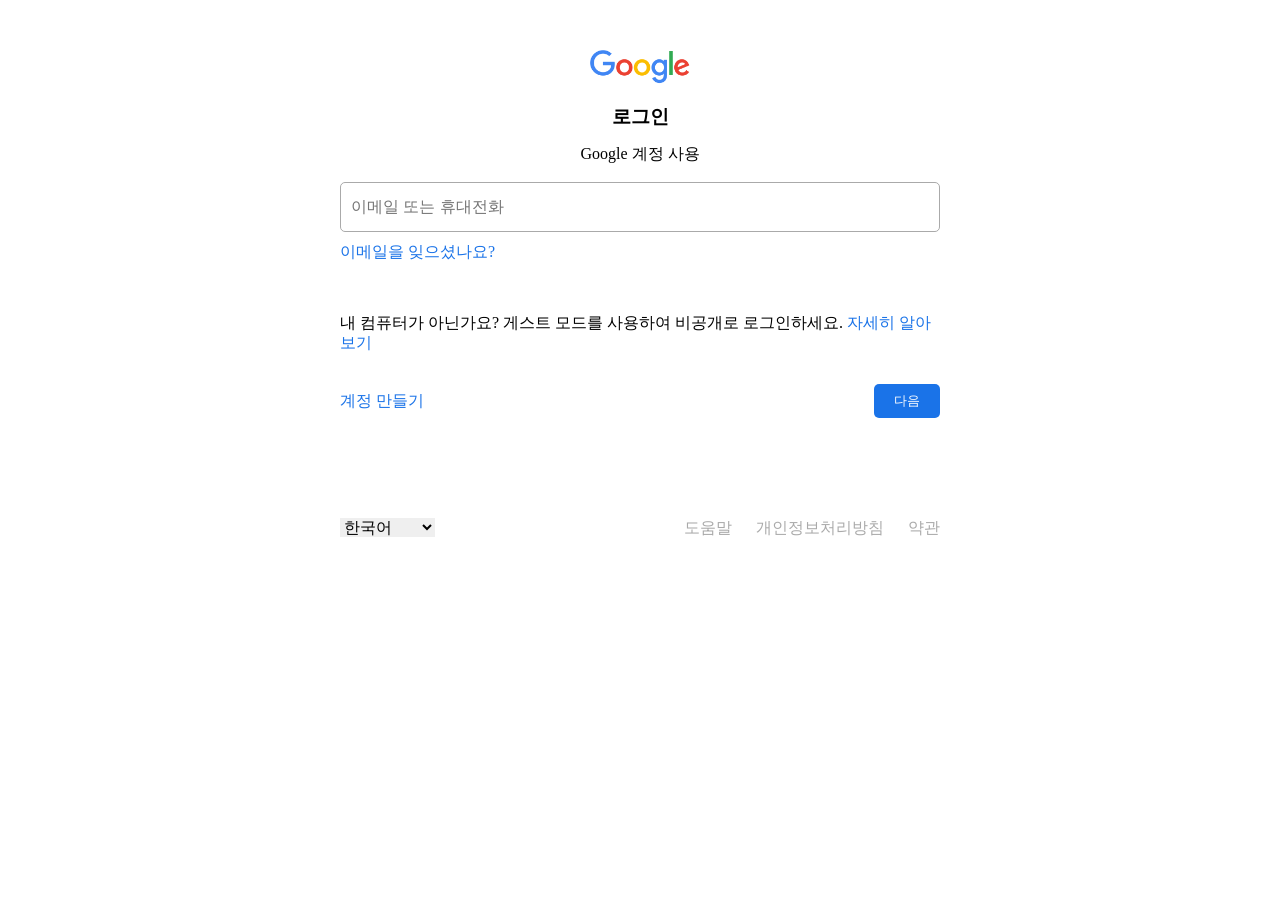
<file: 코딩앵무 인강/google-login/index.html>
<!-- google login -->

<!DOCTYPE html>
<html lang="ko">
<head>
    <meta charset="UTF-8">
    <meta name="viewport" content="width=device-width, initial-scale=1.0">
    <title>로그인 | 구글</title>
    <link rel="stylesheet" href="styles/design.css">
    <link rel="stylesheet" href="styles/reset.css">
    
</head>
<body>
    <div id="login">
        <h1><img src="images/logo.png" alt="구글"></h1>
        <h1>로그인</h1>
        <h2>Google 계정 사용</h2>
        <form action="#" method="post" id="login_frm">
            <fieldset>
                <legend>로그인 양식</legend>
                <ul>
                    <li><input type="text" name="user_id" placeholder="이메일 또는 휴대전화"></li>
                    <li><a href="#">이메일을 잊으셨나요?</a></li>
                    <li>내 컴퓨터가 아닌가요? 게스트 모드를 사용하여 비공개로 로그인하세요.
                        <a href="#">자세히 알아보기</a>
                    </li>
                </ul>
                <div class="bottom">
                    <a href="#" class="join">계정 만들기</a>
                    <button type="button" id="next_btn">다음</button>
                </div>
            </fieldset>
        </form>

        <footer>
            <select name="lang_select" id="lang_select">
                <option value="ko">한국어</option>
                <option value="en">English</option>
                <option value="ja">日本語</option>
                <option value="zh-CN">中文(简体)</option>
                <option value="zh-TW">中文(繁體)</option>
            </select>
            <div class="right">
                <a href="#">도움말</a>
                <a href="#">개인정보처리방침</a>
                <a href="#">약관</a>
            </div>
        </footer>


    </div>
    
</body>
</html>
</file>
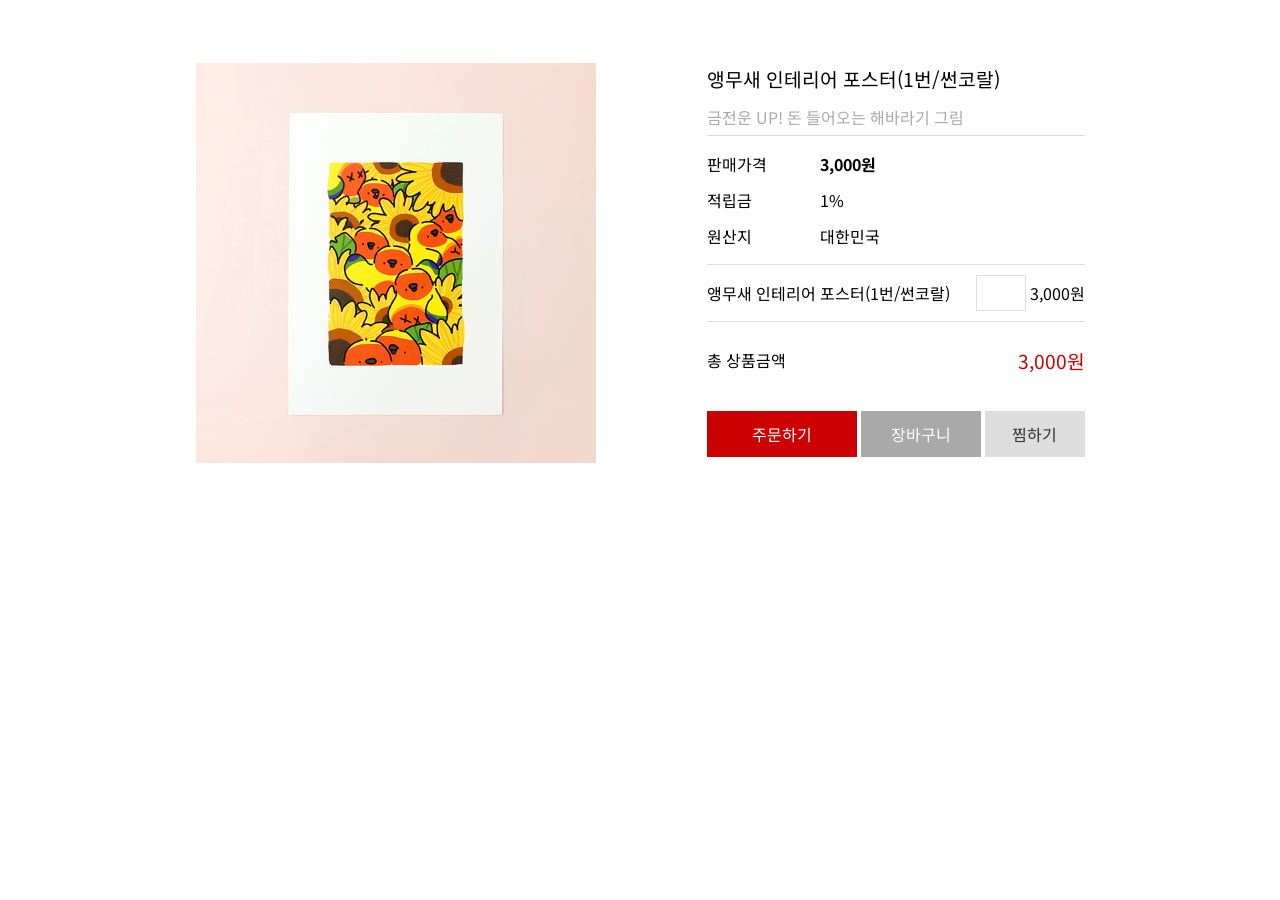
<file: 코딩앵무 인강/shopping/index.html>
<!DOCTYPE html>
<html lang="ko">
<head>
  <meta charset="UTF-8">
  <meta name="viewport" content="width=device-width, initial-scale=1.0">
  <title>앵무새 인테리어 포스터 | 아가새농장</title>
  <link rel="stylesheet" href="styles/reset.css">
  <link rel="stylesheet" href="styles/design.css">
</head>
<body>
  <main id="order_wrap">
    <div class="left">
      <img src="images/015000000070.jpg" alt="앵무새 그림">

    </div>
    <div class="right">
      <div class="top">
        <h1>앵무새 인테리어 포스터(1번/썬코랄)</h1>
        <p>금전운 UP! 돈 들어오는 해바라기 그림 </p>
        <dl>
          <dt>판매가격</dt>
          <dd class="price">3,000원</dd>
          <dt>적립금</dt>
          <dd>1%</dd>
          <dt>원산지</dt>
          <dd>대한민국</dd> 
        </dl>
        <div class="number">
          <p class="order_name">앵무새 인테리어 포스터(1번/썬코랄)</p>
          <div class="order_number">
            <input type="number" name="num" id="num">
            <span class="number_price">3,000원</span>
          </div>
        </div>
        <div class="total_price">
          <p>총 상품금액</p>
          <p class="result_price">3,000원</p>
        </div>

      </div>
      <div class="bottom">
        <button type="button" id="order_btn">주문하기</button>
        <button type="button" id="cart_btn">장바구니</button>
        <button type="button" id="like_btn">찜하기</button>
      </div>
      
      
  </main>
  
</body>
</html>
</file>
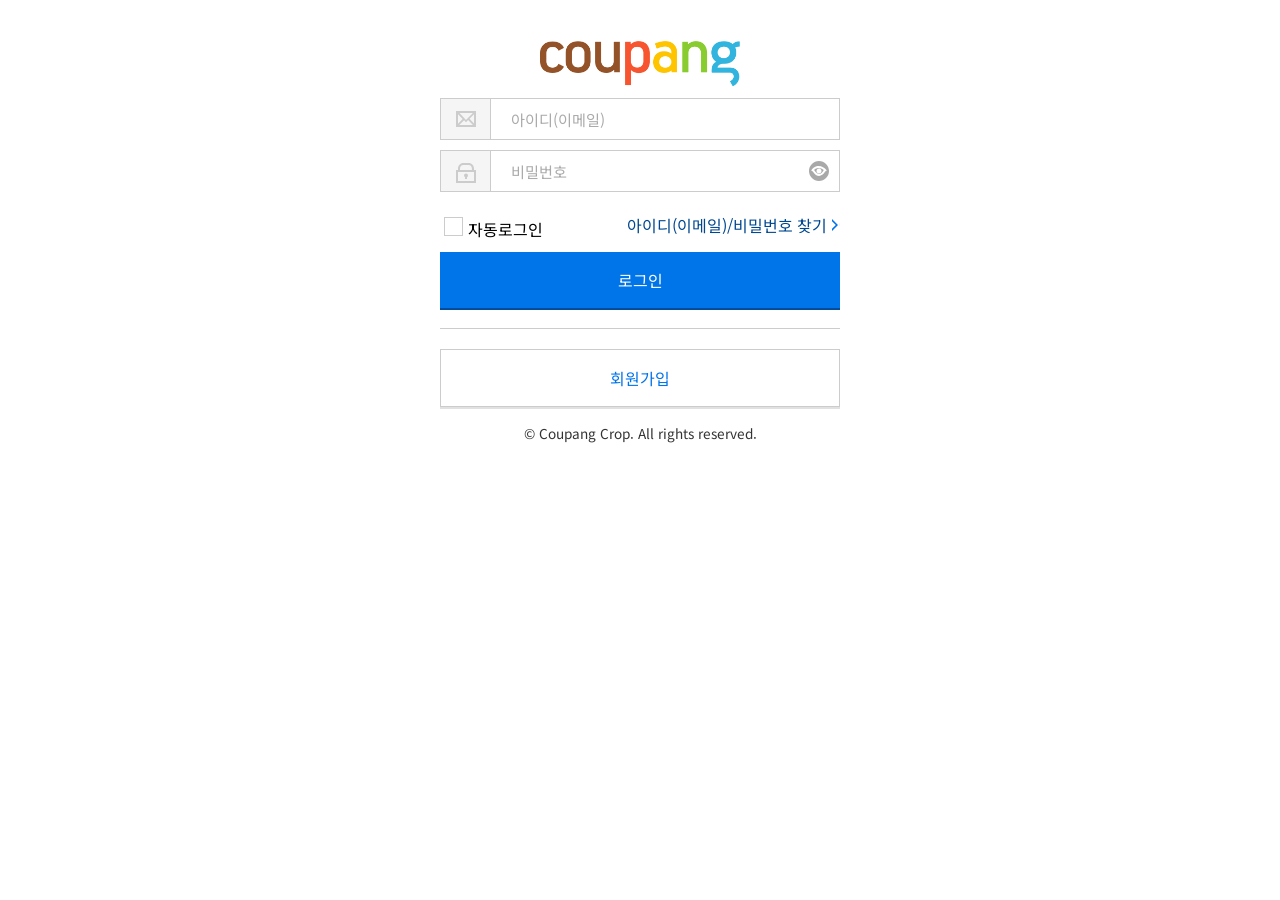
<file: 코딩앵무 쿠팡로그인/COUPANG_LOGIN/login.html>
<!DOCTYPE html>
<html lang="ko">
<head>
  <meta charset="UTF-8">
  <meta name="viewport" content="width=device-width, initial-scale=1.0">
  <title>쿠팡 로그인</title>
  <link rel="stylesheet" href="styles/reset.css">
  <link rel="stylesheet" href="styles/design.css">
  
  <script src="script/script.js"></script>

</head>
<body> 
  <h1><a href="#"><img src="images//logo.png" alt="쿠팡"></a></h1>

  <main>
    <form action="#" method="post" id="loginFrm">
      <fieldset>
        <legend class="skip"> 로그인 양식</legend>
        <ul>
          <li>
            <span class="id_bg"><!-- 배경이미지(메일 아이디) --></span>
            <span><input type="text" name="user_id" placeholder="아이디(이메일)"></span>

          </li>
          <li class="error id_error">아이디(이메일)을 입력해주세요.</li>
          
          <li>
            <span class="pw_bg"><!-- 배경이미지(비밀번호) --></span>
            <span><input type="password" name="user_pw" placeholder="비밀번호"></span>
            <span class="pw_show_hide" title="문자보이기" ></span>
          </li>
          <li class="error pw_error">비밀번호를 입력해주세요.</li>
        </ul>

        <div class="btm">
          <p>
            <label>
              <input type="checkbox" name="login_y" id="login_y">
              <span>자동로그인</span>
            </label>
          </p>
          <a href="#" class="idpw_search">아이디(이메일)/비밀번호 찾기</a>
        </div>
        <button type="submit" id="login_btn">로그인</button>
      </fieldset>
    </form>
    <a href="#" class="join_link">회원가입</a>

  </main>
  <footer>
    &copy; Coupang Crop. All rights reserved.
  </footer>

  
</body>
</html>
</file>
<file: 코딩앵무 인강/google-login/styles/design.css>
#login{width:600px; margin:0 auto;}
#login h1,#login h2{text-align:center;}
#login h1 img{width:100px}
#login h1{margin-top: 50px;}
#login h1:nth-child(2){margin-top: 20px; font-size: 1.2rem; font-weight:700;}

#login h2 {margin: 20px 0}
#login #login_frm{}
#login #login_frm fieldset{}
#login #login_frm fieldset ul {margin-bottom:30px }
#login #login_frm fieldset ul li {}
#login #login_frm fieldset ul li input[name=user_id] {
    border: 1px solid #aaa; width:100%;
    padding:15px 10px;
    border-radius: 5px;
    margin-bottom: 10px;
    
}
#login #login_frm fieldset ul li:nth-child(2){
    margin-bottom: 50px;
}
#login #login_frm fieldset ul li{
    line-height: 1.3;

}
#login #login_frm fieldset ul li a{
    color:#1a73e8;
}
#login #login_frm fieldset .bottom{
    display:flex; flex-flow:row nowrap;
    justify-content:space-between; align-items:center;
}
#login #login_frm fieldset .bottom .join{
    color:#1a73e8;}

#login #login_frm fieldset .bottom #next_btn{
    background:#1a73e8; color:#fff;
    padding:8px 20px;
    border-radius: 5px;
}
#login footer{
margin-top: 100px;
display:flex; flex-flow:row nowrap; justify-content:space-between; align-items:center;}
#login footer #lang_select {}
#login footer #lang_select option{}
#login footer .right{}
#login footer .right a{
    color:#aaa; margin-left: 20px;
}
#login footer .right a:first-child{margin-left: 0}
</file>
<file: 코딩앵무 인강/shopping/styles/design.css>
#order_wrap {width:1000px; margin:0 auto;
display:flex;
flex-flow:row nowrap;
justify-content:space-around; align-items:center; padding:50px 0}
#order_wrap .left {width:400px}
#order_wrap .left img {width:100%}

#order_wrap .right {width:calc(100%-550px);}
#order_wrap .right .top {}

#order_wrap .right .top h1 {font-size:1.2rem; padding:20px 0;}
#order_wrap .right .top > p:nth-child(2) {
  color:#aaa; margin-bottom:10px;
  padding-bottom:10px;
  border-bottom:1px solid #dadada;
}

#order_wrap .right .top dl {
  display: flex; flex-flow:row wrap;
}
#order_wrap .right .top dl dt {width:30%; padding:10px 0}
#order_wrap .right .top dl dd {width:70%; padding:10px 0;}
#order_wrap .right .top dl dd.price {font-weight:700;}

#order_wrap .right .top .number {
  display:flex; flex-flow:row nowrap; 
  justify-content:space-between;
  align-items:center; padding:10px 0; margin:10px 0;
  border-bottom:1px solid #ddd;
  border-top:1px solid #ddd;
}
#order_wrap .right .top .number .order_name {}
#order_wrap .right .top .number .order_number {}
#order_wrap .right .top .number .order_number input[name=num] {
  background:#fff; width:50px; padding: 5px;
  border: 1px solid #ddd;
  

}
#order_wrap .right .top .number .order_number .number_price {}

#order_wrap .right .top .total_price {
  display:flex; flex-flow:row nowrap;
  justify-content:space-between;
  padding:20px 0; 
}
#order_wrap .right .top .total_price p {}
#order_wrap .right .top .total_price p:nth-child(1) {}
#order_wrap .right .top .total_price .result_price {color:#cc0202; font-size:1.2rem}

#order_wrap .right .bottom {
  text-align:right; padding:20px 0;
}
#order_wrap .right .bottom button {
  padding:15px 0;
}
#order_wrap .right .bottom #order_btn {
  width:150px; background:#cc0202; color:#fff
}
#order_wrap .right .bottom #cart_btn {
  width:120px; background:#a9a9a9; color:#fff
}
#order_wrap .right .bottom #like_btn {
  width:100px; background:#ddd; color:#333
}
</file>
<file: 코딩앵무 쿠팡로그인/COUPANG_LOGIN/styles/design.css>
/* 파란색:#0074e9, 빨간색: #e7223d */
h1{text-align:center; margin:40px auto 10px;} 
h1 a{}
h1 a img{width: 200px;}
main{ width: 400px; margin: 0px auto;}
main #loginFrm{
  border-bottom: 1px solid#ccc; margin-bottom: 20px; padding-bottom: 20px;
}
main #loginFrm fieldset{}
main #loginFrm fieldset ul{}
main #loginFrm fieldset ul li{
  border:1px solid#ccc; background-color: #fff; 
  display: flex; flex-flow: row wrap;
  margin-bottom: 10px;
  position: relative;
}

main #loginFrm fieldset ul .error{
  color:#e7223d; padding: 10px; display: none;
}
main #loginFrm fieldset ul .id_error{border:0;}
main #loginFrm fieldset ul .pw_error{border:0;}

main #loginFrm fieldset ul li span{}
main #loginFrm fieldset ul li .id_bg{
  border-right: 1px solid#ccc;
  padding: 20px; width: 50px;
  background-color: #f5f5f5;
  position: relative;

}
main #loginFrm fieldset ul li .id_bg::after{
  content: ''; display: inline-block;
  background-image: url(../images/icon.svg);
  background-position: 0 0;
  width: 21px;
  height: 21px;
  position:absolute;
  left: 14px;
  top:11px;
}
main #loginFrm fieldset ul li .pw_bg{
  border-right: 1px solid#ccc;
  padding: 20px; width: 50px;
  background-color: #f5f5f5;
  position: relative;
}
main #loginFrm fieldset ul li .pw_bg::after{
  content: ''; display: inline-block;
  background-image: url(../images/icon.svg);
  background-position: -21px 0;
  width: 21px;
  height: 21px;
  position:absolute;
  left: 14px;
  top:11px;

}
main #loginFrm fieldset ul li span input{width: 300px; height: 40px; border: 0; padding-left:20px;}
main #loginFrm fieldset ul li span input::placeholder{font-size:0.95rem; color: #aaa;}
main #loginFrm fieldset ul li span input[type=text]{}
main #loginFrm fieldset ul li span input[type=password]{}
main #loginFrm fieldset ul li .pw_show_hide{
  background-image: url(../images/icon.svg);
  background-position: -105PX 0;
  width: 21PX; height: 21px;
  position:absolute; right: 10px; top:9px;
}
main #loginFrm fieldset .btm{
  display: flex; flex-flow:row nowrap;
  padding: 15px 0; justify-content: space-between; 
}
main #loginFrm fieldset .btm p{}
main #loginFrm fieldset .btm p label{}
main #loginFrm fieldset .btm p label input[name=login_y]{appearance: none;}
main #loginFrm fieldset .btm p label input[name=login_y]+span::before{
  border: 1px solid#ccc;
  content: ''; 
  width: 17px; height: 17px; display: inline-block;
  background-image: url(../images/icon.svg);
  background-position: -65px -22px;
  margin-right: 5px;
  background-color: #fff;
  
}

main #loginFrm fieldset .btm p label input[name=login_y]:checked+span::before{
  background-position: -84px -21px;
}

main #loginFrm fieldset .btm p label span{}
main #loginFrm fieldset .btm .idpw_search{color: #00478f;}
main #loginFrm fieldset .btm .idpw_search::after{
      content: '';
    display: inline-block;
    width: 8px; height: 15px;
    background-image: url(../images/icon.svg);
    background-position: -104px -21px;
    margin-left: 5px;
}

main #loginFrm fieldset #login_btn{
  background-color:#0074e9; width: 100%; color: #fff; padding:20px 0;
  box-shadow: 0 2px 0 #004e9b;
}
main .join_link{
  border: 1px solid#ccc;
  color: #0074e9;
  background-color: #fff;
  padding: 20px 0;
  display: block;
  text-align: center;
  width: 100%;
  box-shadow: 0 2px 0 #e1e1e1;
}
footer{text-align: center; font-size: 0.85rem; margin-top: 20px; color:#333}
</file>
